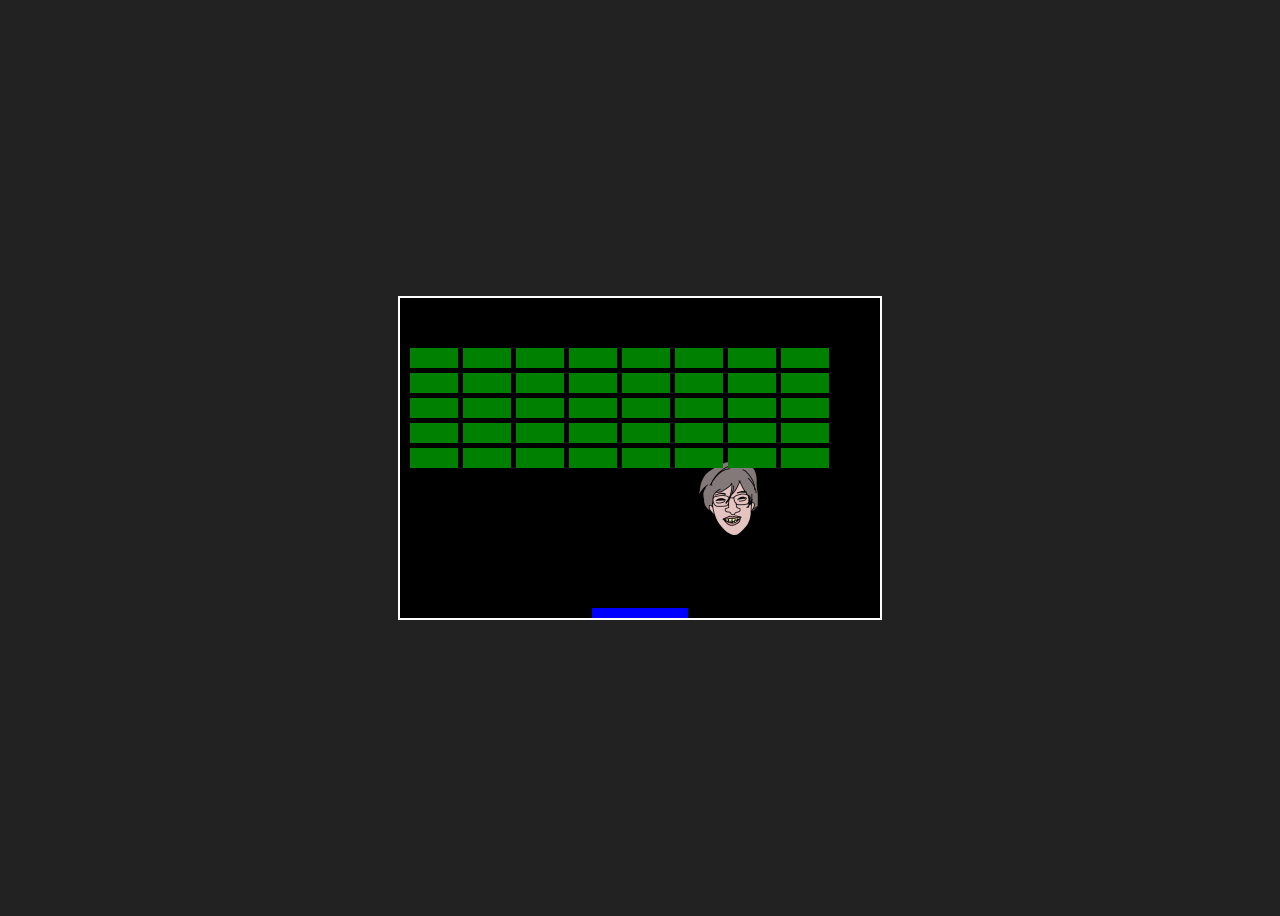
<file: index.html>
<!DOCTYPE html>
<html lang="ja">
<head>
    <meta charset="UTF-8">
    <meta name="viewport" content="width=device-width, initial-scale=1.0">
    <title>ブロック崩しモバイル</title>
    <link rel="stylesheet" href="style.css">
</head>
<body>
    <div class="game-container">
        <canvas id="gameCanvas"></canvas>
    </div>
    <script src="game.js"></script>
</body>
</html>
</file>
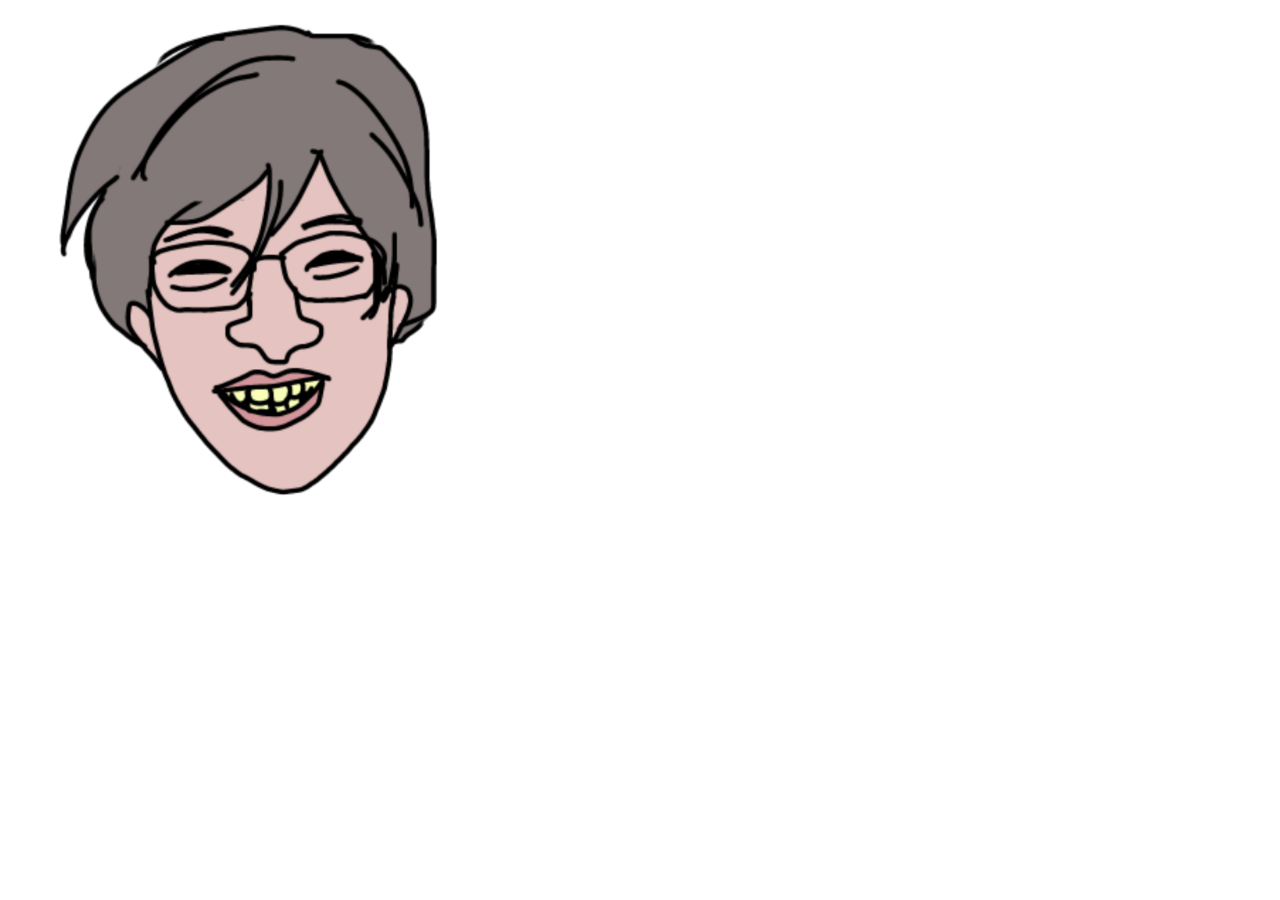
<file: aaa.html>
<!doctype html>
<html lang = "Ja">
<head>
<meta charset = "utf-8">
    <meta name = "viewport" content = "noindex">
    <title>美術館</title>
</head>
<body>
<img src ="BB.png" width = "500px" height="500px">

</body>
</file>
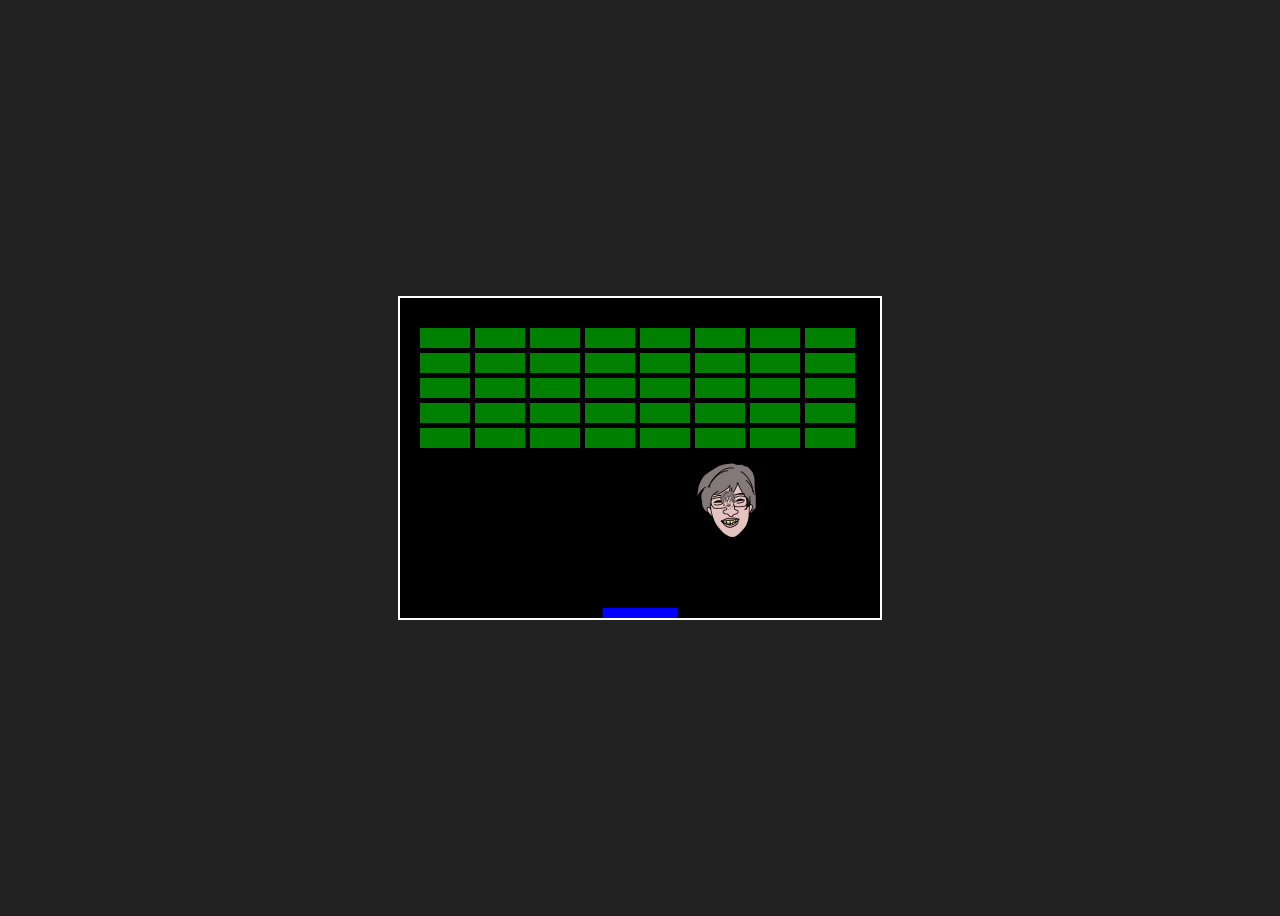
<file: index-copy.html>
<!DOCTYPE html>
<html lang="ja">
<head>
    <meta charset="UTF-8">
    <meta name="viewport" content="width=device-width, initial-scale=1.0">
    <title>ブロック崩し</title>
    <link rel="stylesheet" href="style.css">
</head>
<body>
    <div class="game-container">
        <canvas id="gameCanvas"></canvas>
    </div>
    <script src="game-copy.js"></script>
</body>
</html>
</file>
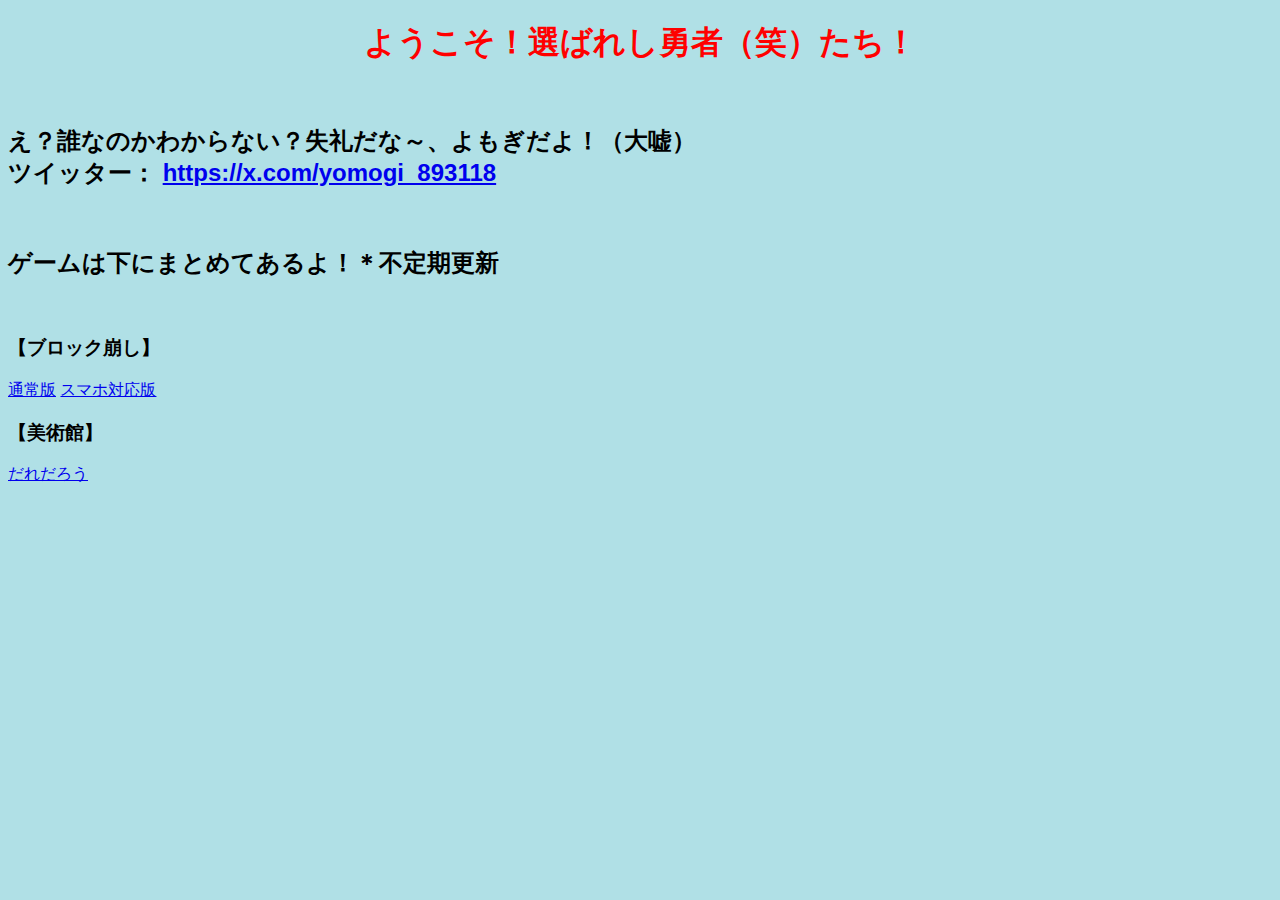
<file: web-01.html>
<!doctype html>
<html lang = "Ja">
<head>
<meta charset = "utf-8">
    <meta name = "viewport" content = "noindex">
    <title>インター('Д')インター</title>

</head>
    <body>
    <div class ="fixed-text">
    <h1>ようこそ！選ばれし勇者（笑）たち！</h1><br>
   
    <h2>え？誰なのかわからない？失礼だな～、よもぎだよ！（大嘘）<br>
        ツイッター：
        <a href ="https://x.com/yomogi_893118">https://x.com/yomogi_893118</a></h2><br>
    <link rel ="stylesheet" href = "style-copy.css">
    
    <h2>ゲームは下にまとめてあるよ！＊不定期更新</h2><br>
    <h3>【ブロック崩し】</h3>
    <a href ="http://127.0.0.1:5500/index-copy.html">通常版</a>
    <a href ="https://papyrus-shark.github.io/papyrus/">スマホ対応版</a><br>
    <h3>【美術館】</h3>
    <a href ="http://127.0.0.1:5500/aaa.html">だれだろう</a>

</body>
</html>
</file>
<file: style.css>
body {
    text-align: center;
    background-color: #222;
    color: white;
    font-family: Arial, sans-serif;
}

.game-container {
    display: flex;
    justify-content: center;
    align-items: center;
    height: 100vh;
}

canvas {
    background: black;
    border: 2px solid white;
}
</file>
<file: style-copy.css>
body {
    background-color: #b0e0e6;
font-family:Arial, Helvetica, sans-serif;}

h1 {color: red;
text-align:center;}
</file>
